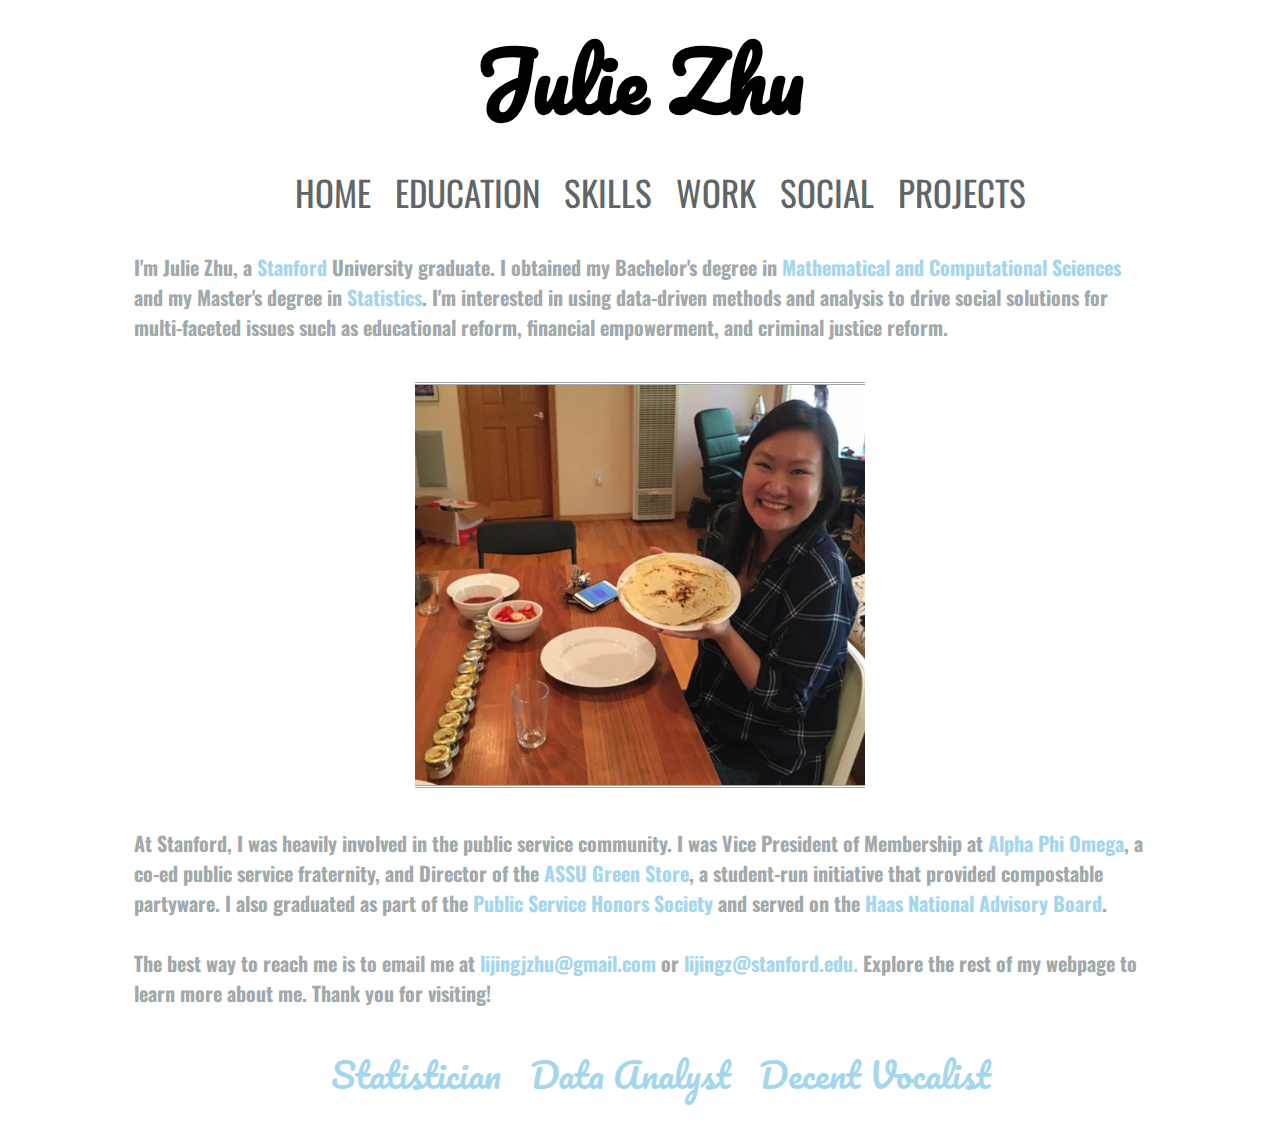
<file: index.html>
<!DOCTYPE html>
<html>
 <head>
 	<link href='https://fonts.googleapis.com/css?family=Oswald|Pacifico|Allura|Great+Vibes' rel='stylesheet' type='text/css'>
 	<link rel="stylesheet" href="main.css"/>
    <meta charset="utf-8">
    <title>Home - Julie Zhu</title>
 </head>
    
    <body>
    	<h1 id="header"><a href="" style="text-decoration: none">Julie Zhu</a></h1>
    	<ul id="navigation" align="center">
        <li><a href="">HOME</a></li>
    	<li><a href="education.html">EDUCATION</a></li>
        <li><a href="skills.html">SKILLS</a></li>
	    <li><a href="work.html">WORK</a></li>
	    <li><a href="social.html">SOCIAL</a></li>
	    <li><a href="projects.html">PROJECTS</a></li> <br><br>
        </ul>

        <h4>I'm Julie Zhu, a <font color="#a4d6ee">Stanford</font> University graduate. I obtained my Bachelor's degree in <font color="#a4d6ee">Mathematical and Computational Sciences</font> and my Master's degree in <font color="#a4d6ee">Statistics</font>. I'm interested in using data-driven methods and analysis to drive social solutions for multi-faceted issues such as educational reform, financial empowerment, and criminal justice reform. <br><br>

	    <center><img src="img/julie.png" height="400px" width="450px" align="center"></img></center> <br>

        At Stanford, I was heavily involved in the public service community. I was Vice President of Membership at <font color="#a4d6ee">Alpha Phi Omega</font>, a co-ed public service fraternity, and Director of the <font color="#a4d6ee">ASSU Green Store</font>, a student-run initiative that provided compostable partyware. I also graduated as part of the <font color="#a4d6ee">Public Service Honors Society</font> and served on the <font color="#a4d6ee">Haas National Advisory Board</font>. <br><br>

        The best way to reach me is to email me at <font color="#a4d6ee">lijingjzhu@gmail.com</font> or <font color="#a4d6ee">lijingz@stanford.edu.</font> Explore the rest of my webpage to learn more about me. Thank you for visiting! </h4>

	    <ul id="welcome-page">
        <li>Statistician</li>
        <li>Data Analyst</li>
        <li>Decent Vocalist</li>
        </u1>

    </body>

</html>
</file>
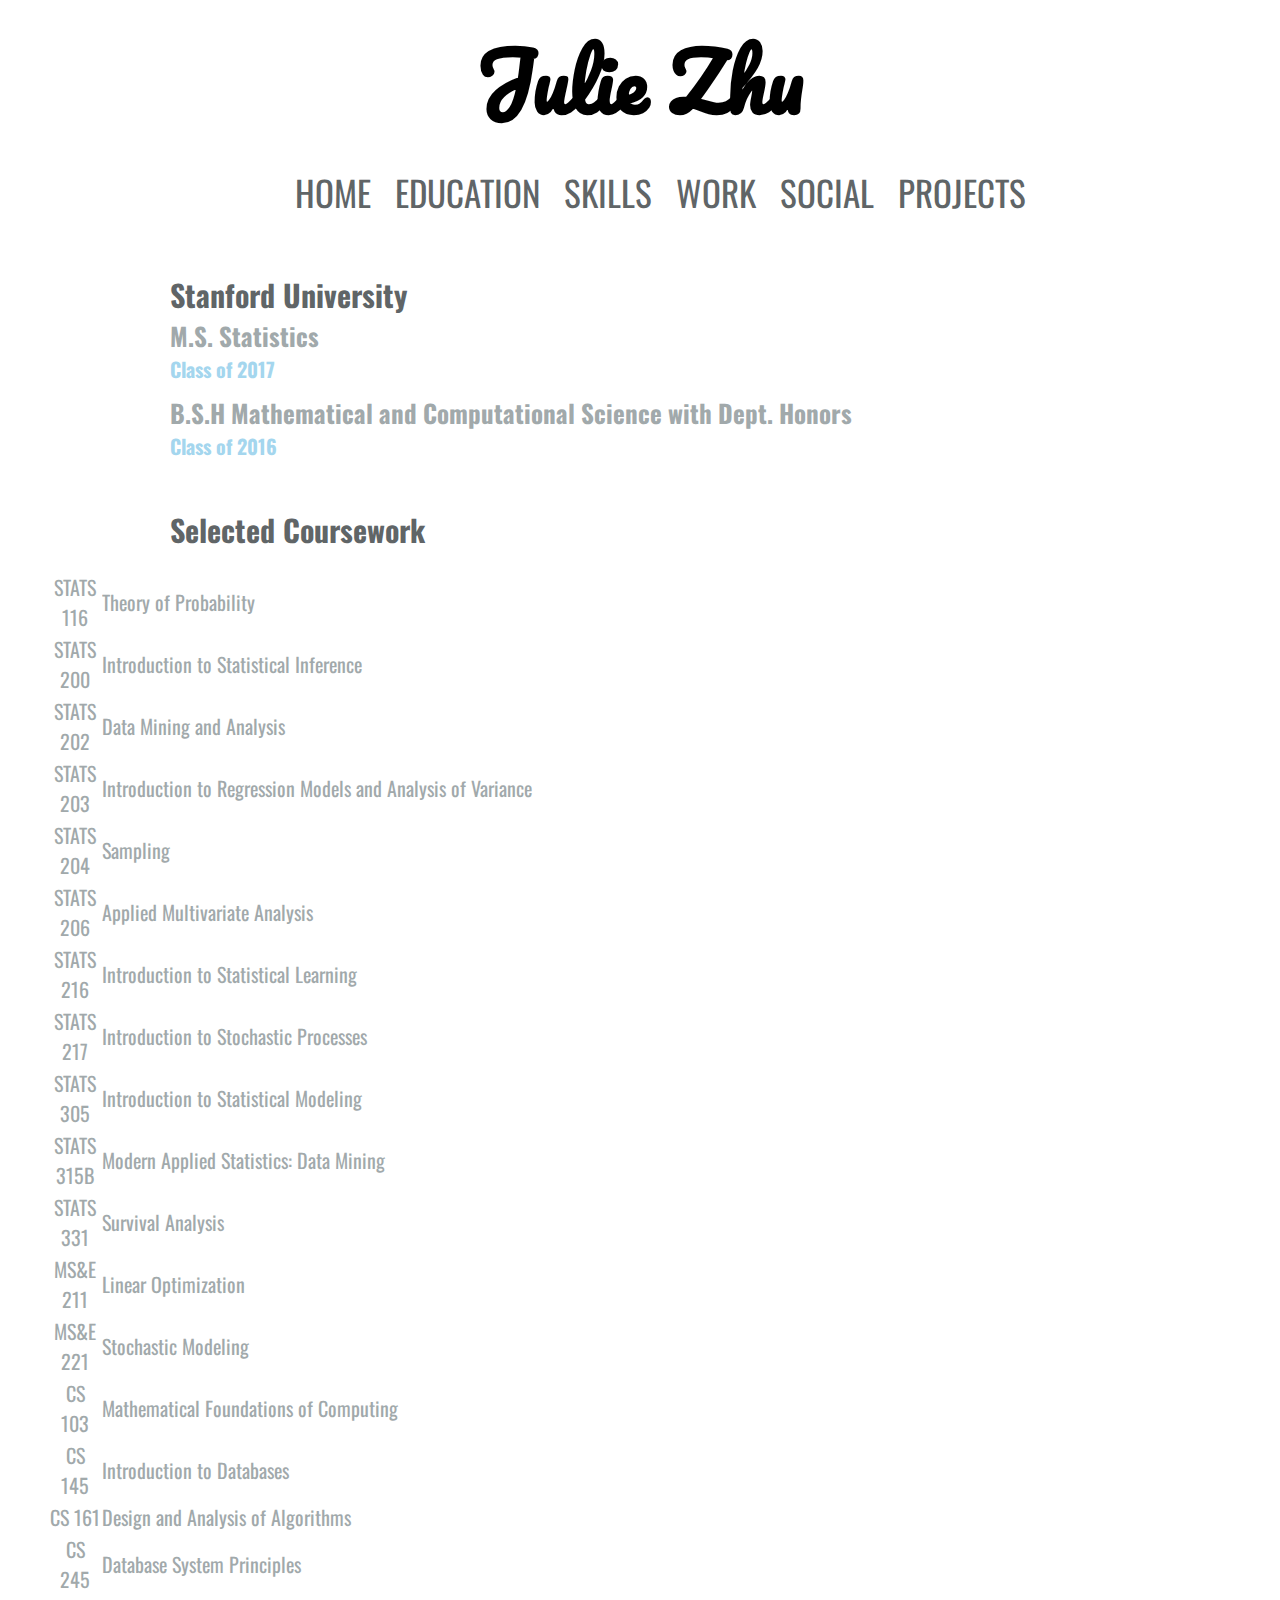
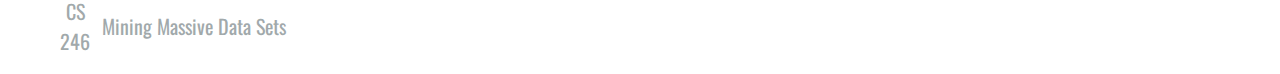
<file: education.html>
<!DOCTYPE html>
<html>
 <head>
    <link href='https://fonts.googleapis.com/css?family=Oswald|Pacifico|Allura|Great+Vibes' rel='stylesheet' type='text/css'>
    <link rel="stylesheet" href="main.css" />
    <meta charset="utf-8">
    <title>Education - Julie Zhu</title>
 </head>
    
    <body>
        <h1 id="header"><a href="/" style="text-decoration: none">Julie Zhu</a></h1>

        <ul id="navigation" align="center">
        <li><a href="/">HOME</a></li>
        <li><a href="">EDUCATION</a></li>
        <li><a href="skills.html">SKILLS</a></li>
        <li><a href="work.html">WORK</a></li>
        <li><a href="social.html">SOCIAL</a></li>
        <li><a href="projects.html">PROJECTS</a></li> <br><br><br><br>
        
        <h2>Stanford University</h2>
        <h3>M.S. Statistics </h3> 
            <h4><font color="#a4d6ee"> Class of 2017 </font></h4>
        <h3> B.S.H Mathematical and Computational Science with Dept. Honors </h3>
            <h4><font color="#a4d6ee"> Class of 2016 </font></h4> <br><br>

        <h2>Selected Coursework </h2> <br>
        <table id="classes"> <tr><td style='width: 300px'> STATS 116 <td align="left"> Theory of Probability</tr>
        <tr> <td> STATS 200 <td align="left"> Introduction to Statistical Inference</tr>
        <tr><td> STATS 202 <td align="left"> Data Mining and Analysis</tr>
        <tr><td> STATS 203 <td align="left"> Introduction to Regression Models and Analysis of Variance</tr>
        <tr><td> STATS 204 <td align="left">  Sampling</tr>
        <tr><td> STATS 206 <td align="left">  Applied Multivariate Analysis</tr>
        <tr><td> STATS 216 <td align="left"> Introduction to Statistical Learning</tr>
        <tr><td> STATS 217 <td align="left"> Introduction to Stochastic Processes</tr>
        <tr><td> STATS 305 <td align="left"> Introduction to Statistical Modeling</tr>
        <tr><td> STATS 315B <td align="left">  Modern Applied Statistics: Data Mining </tr>
        <tr><td> STATS 331 <td align="left">  Survival Analysis </tr>
        <tr><td> MS&E 211 <td align="left"> Linear Optimization</tr>
        <tr><td> MS&E 221 <td align="left"> Stochastic Modeling</tr>
        <tr><td> CS 103 <td align="left"> Mathematical Foundations of Computing</tr>
        <tr><td> CS 145 <td align="left"> Introduction to Databases</tr>
        <tr><td> CS 161 <td align="left"> Design and Analysis of Algorithms </tr>
        <tr><td> CS 245 <td align="left"> Database System Principles</tr>
        <tr><td> CS 246 <td align="left"> Mining Massive Data Sets</tr> </table>
    </body>

</html>
</file>
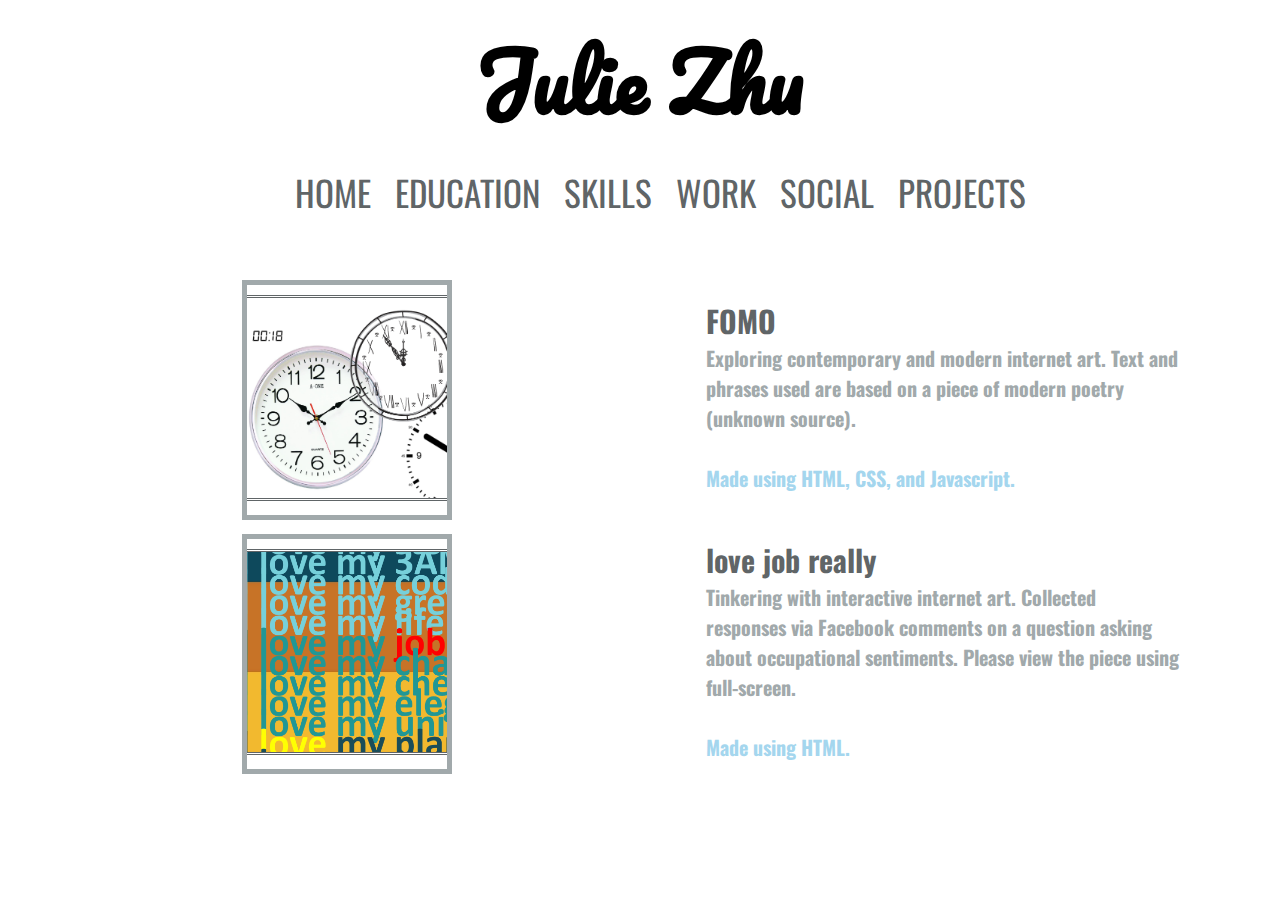
<file: projects.html>
<!DOCTYPE html>
<html>
 <head>
    <link href='https://fonts.googleapis.com/css?family=Oswald|Pacifico|Allura|Great+Vibes' rel='stylesheet' type='text/css'>
    <link rel="stylesheet" href="main.css" />
    <meta charset="utf-8">
    <title>Home - Julie Zhu</title>
 </head>
    
    <body>
        <h1 id="header"><a href="/" style="text-decoration: none">Julie Zhu</a></h1>

        <ul id="navigation" align="center">
        <li><a href="/">HOME</a></li>
        <li><a href="education.html">EDUCATION</a></li>
        <li><a href="skills.html">SKILLS</a></li>
        <li><a href="work.html">WORK</a></li>
        <li><a href="social.html">SOCIAL</a></li>
        <li><a href="">PROJECTS</a></li> <br><br><br><br>
        
        <table id="projects-info" align="center">
            <tr>
            <td align="center" style='width: 200px'><div class="img">
            <a target="_blank" href="http://stanford.edu/~lijingz/HTML/PoetryProject.html"><img src="img/time_proj.png" alt="Time"></img>
            </a></div>
            </td>

            <td align="center" style='width: 400px'>
            <h2><b>FOMO</b></h2>
            <h4>Exploring contemporary and modern internet art. Text and phrases used are based on a piece of modern poetry (unknown source). <br><br><font color="#a4d6ee"> Made using HTML, CSS, and Javascript.</font></h4>
            </td>
            </tr>

            <tr>
            <td align="center" style='width: 200px'><div class="img">
            <a target="_blank" href="http://stanford.edu/~lijingz/HTML/InteractiveProject.html"><img src="img/job_proj.png" alt="Job"></img>
            </a></div>
            </td>

            <td align="center" style='width: 400px'>
            <h2><b>love job really</b></h2>
            <h4>Tinkering with interactive internet art. Collected responses via Facebook comments on a question asking about occupational sentiments. Please view the piece using full-screen. <br><br><font color="#a4d6ee"> Made using HTML. </font></h4>
            </td>
            </tr>
            
        </table>

</html>
</file>
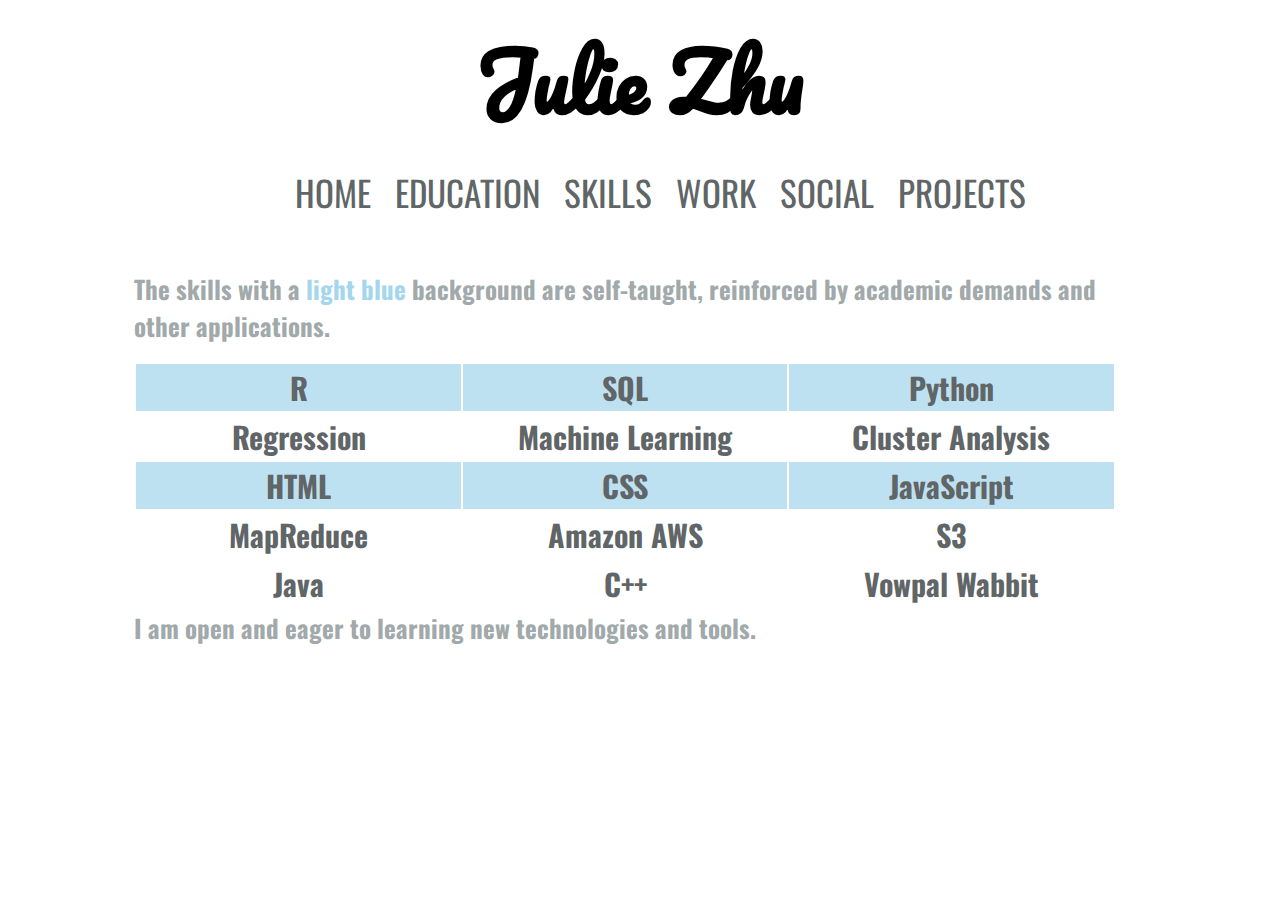
<file: skills.html>
<!DOCTYPE html>
<html>
 <head>
 	<link href='https://fonts.googleapis.com/css?family=Oswald|Pacifico|Allura|Great+Vibes' rel='stylesheet' type='text/css'>
 	<link rel="stylesheet" href="main.css" />
    <meta charset="utf-8">
    <title>Home - Julie Zhu</title>
 </head>
    
    <body>
    	<h1 id="header"><a href="/" style="text-decoration: none">Julie Zhu</a></h1>
    	<ul id="navigation" align="center">
        <li><a href="/">HOME</a></li>
    	<li><a href="education.html">EDUCATION</a></li>
        <li><a href="">SKILLS</a></li>
	    <li><a href="work.html">WORK</a></li>
	    <li><a href="social.html">SOCIAL</a></li>
	    <li><a href="projects.html">PROJECTS</a></li> <br><br>
        </ul>
        
        <br>
        <h3> The skills with a <font color="#a4d6ee">light blue </font> background are self-taught, reinforced by academic demands and other applications. </h3> <br>
        <h2>
        <table> <tr bgcolor="#bee1f2"> <td align="center"> R <td align="center">  SQL <td  bgcolor="#bee1f2" align="center"> Python </tr>

            <tr> <td align="center"> Regression <td align="center"> Machine Learning <td align="center"> Cluster Analysis </tr>

            <tr bgcolor="#bee1f2"> <td align="center"> HTML <td align="center">  CSS <td align="center"> JavaScript </tr>
        
            <tr> <td align="center"> MapReduce <td align="center"> Amazon AWS <td align="center"> S3 </tr>

            <tr> <td align="center"> Java <td align="center"> C++ <td align="center"> Vowpal Wabbit </tr> </h2> 
        </table> 

        <h3> I am open and eager to learning new technologies and tools. </h3>
    </body>

</html>
</file>
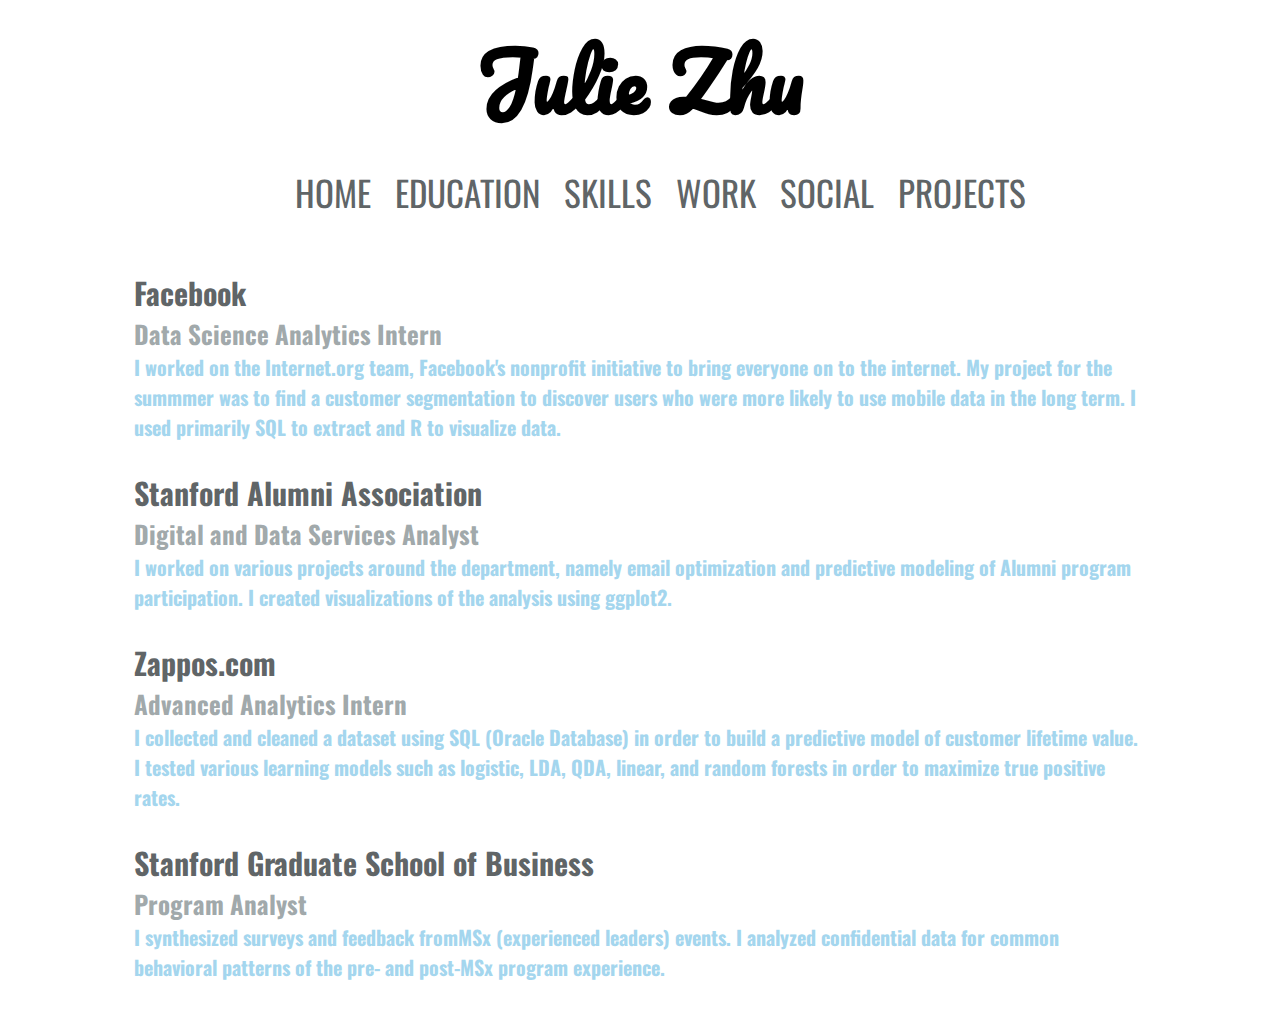
<file: work.html>
<!DOCTYPE html>
<html>
 <head>
    <link href='https://fonts.googleapis.com/css?family=Oswald|Pacifico|Allura|Great+Vibes' rel='stylesheet' type='text/css'>
    <link rel="stylesheet" href="main.css" />
    <meta charset="utf-8">
    <title>Work - Julie Zhu</title>
 </head>
    
    <body>
        <h1 id="header"><a href="/" style="text-decoration: none">Julie Zhu</a></h1>

        <ul id="navigation" align="center">
        <li><a href="/">HOME</a></li>
        <li><a href="education.html">EDUCATION</a></li>
        <li><a href="skills.html">SKILLS</a></li>
        <li><a href="">WORK</a></li>
        <li><a href="social.html">SOCIAL</a></li>
        <li><a href="projects.html">PROJECTS</a></li> 
        </ul>

        <br><br>
        
        <h2>Facebook</h2>
        <h3>Data Science Analytics Intern</h3>
        <h4><font color="#a4d6ee">I worked on the Internet.org team, Facebook's nonprofit initiative to bring everyone on to the internet. My project for the summmer was to find a customer segmentation to discover users who were more likely to use mobile data in the long term. I used primarily SQL to extract and R to visualize data. </font></h4><br>

        <h2>Stanford Alumni Association</h2>
        <h3>Digital and Data Services Analyst</h3>
        <h4><font color="#a4d6ee">I worked on various projects around the department, namely email optimization and predictive modeling of Alumni program participation. I created visualizations of the analysis using ggplot2. </font></h4><br>

        <h2>Zappos.com</h2>
        <h3>Advanced Analytics Intern</h3>
        <h4><font color="#a4d6ee">I collected and cleaned a dataset using SQL (Oracle Database) in order to build a predictive model of customer lifetime value. I tested various learning models such as logistic, LDA, QDA, linear, and random forests in order to maximize true positive rates. </font></h4><br>

        <h2>Stanford Graduate School of Business</h2>
        <h3>Program Analyst</h3>
        <h4><font color="#a4d6ee">I synthesized surveys and feedback fromMSx (experienced leaders) events. I analyzed confidential data for common behavioral patterns of the pre- and post-MSx program experience.  </font></h4><br>
    
    </body>

</html>
</file>
<file: main.css>
#header {
	font-family: 'Pacifico', cursive;
	font-size: 80px;
	text-align: center;
    margin-top: 10px;
    margin-bottom: 0px;
}

#header a:link {
    text-decoration: none;
    color: black;
}

#header a:visited {
    text-decoration: none;
    color: black;
}

#header a:hover {
    text-decoration: none;
    color: black;
}

#header a:active {
    text-decoration: none;
    color: black;
}

#navigation {
    background: white;
}

#navigation li {
    display: inline;
    margin: 10px;
    font-size: 35px;
	font-family: 'Oswald', sans-serif;
	text-align: center;
}

#navigation a:link {
    text-decoration: none;
    color: #606567;
}

#navigation a:visited {
    text-decoration: none;
    color: #606567;
}

#navigation a:hover {
    text-decoration: underline;
    color: #606567;
}

#navigation a:active {
    text-decoration: underline;
    color: #606567;
}

#welcome-page {
	background: white;
	color: #a4d6ee;
	font-size: 35px;
	font-family: 'Pacifico', cursive;
	text-align: center;
}

#welcome-page li {
    display:inline;
    color: #a4d6ee;
    padding: 5px;
    margin: 5px;
}

p {
	font-family: 'Oswald', sans-serif;
	color: #a1a9ab;
	font-size: 25px;
	margin: 0 10%;
    text-align: left;
}

h2 {
	font-family: 'Oswald', sans-serif;
	color: #606567;
	font-size: 30px;
	margin: 0 10%;
    text-align: left;
}

h3 {
	font-family: 'Oswald', sans-serif;
	color: #a1a9ab;
	font-size: 25px;
	margin: 0 10%;
    text-align: left;
}

h4 {
    font-family: 'Oswald', sans-serif;
    color: #a1a9ab;
    font-size: 20px;
    margin: 0 10%;
    text-align: left;
    margin-bottom: 10px;
}

img {
	margin-top: 10px;
    margin-bottom: 10px;
	border-top-style: double;
	border-bottom-style: double;
}

div.img {
    margin: 5px;
    border: 5px solid #a1a9ab;
    float: center;
    width: 200px;
}

div.img:hover {
    border: 5px solid #606567;
}

div.img img {
    width: 200px;
    height: 200px;
}

div.desc {
    padding: 0px;
    text-align: center;
    font-family: 'Oswald', sans-serif;
    font-size: 25px;
    color: #606567;
}

div.expl {
    text-align: left;
    font-family: 'Oswald', sans-serif;
    font-size: 18px;
    color: #a1a9ab;
}

table {
    width: 100%;
    table-layout: fixed;
    padding-right: 30px;
}

td {
    overflow: hidden;
	max-width:50px;
	width:auto;
	min-width:10px;
}

#classes td {
    font-family: 'Oswald', sans-serif;
    color: #a1a9ab;
    margin-right: 0px;
    margin-left: 0px;
    padding: 0px;
    font-size: 20px;
}
.centered {
    margin-left: -100px;
    margin-right: -100px;
}
</file>
